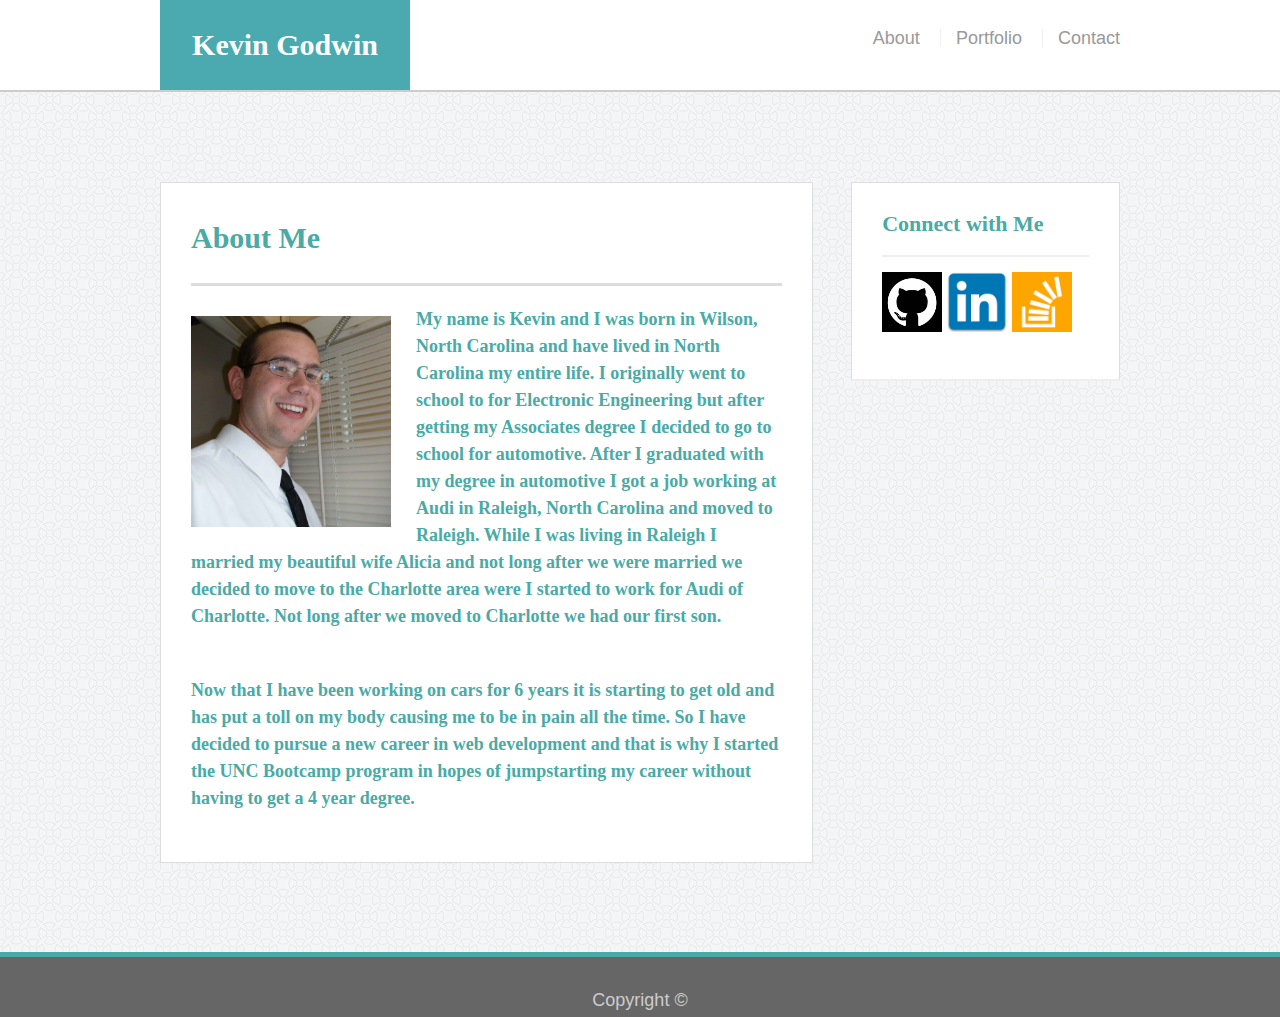
<file: index.html>
<!DOCTYPE html>
<html lang="en">
<head>
    <meta charset="UTF-8">
    <meta name="viewport" content="width=device-width, initial-scale=1.0">
    <meta http-equiv="X-UA-Compatible" content="ie=edge">
    <link rel = "stylesheet" type = "text/css" href = "./assets/css/reset.css">
    <link rel = "stylesheet" type = "text/css" href = "./assets/css/style.css">
    <title>About Me</title>
</head>
<body>
        <header id = "header">
            <div class = "container">
                <a id = "logo" href = index.html>Kevin Godwin</a>
                    <nav>
                        <a href = index.html>About</a>
                        <a href = portfolio.html>Portfolio</a>
                        <a href = contact.html>Contact</a>
                    </nav>
            </div>
         </header>
         <div id = "main-container" class = "container">
            <section class = "main-section">
                <h1>About Me</h1>
             
                <img src = "./assets/images/profile-pic.jpg" class = "pic" alt = Kevin Godwin>

                <p> 
                    My name is Kevin and I was born in Wilson, North Carolina and have lived in North Carolina my entire life.  I originally went to school to for Electronic Engineering but after
                    getting my Associates degree I decided to go to school for automotive.  After I graduated with my degree in automotive I got a job working at Audi in Raleigh, North Carolina
                    and moved to Raleigh. While I was living in Raleigh I married my beautiful wife Alicia and not long after we were married we decided to move to the Charlotte area were I started to 
                    work for Audi of Charlotte. Not long after we moved to Charlotte we had our first son. 
                </p>
                    <br/>
                    
                <p>
                    Now that I have been working on cars for 6 years it is starting to get old and has put a toll on my body causing me to be in pain all the time.  So I have decided to pursue a new
                    career in web development and that is why I started the UNC Bootcamp program in hopes of jumpstarting my career without having to get a 4 year degree.
                </p>
            </section>       
            <section class = "sidebar">
            
                        <h3>Connect with Me</h3>
                    
                        <div class = "social">
                            <img class = "git" src = "./assets/images/github.png" alt = Github logo style = "width:60px; height:60px">
                            <img class = "linkedin" src = "./assets/images/linkedin.png" alt = Linkedin logo style = "width:60px; height:60px">
                            <img class = "stack" src = "./assets/images/stackoverflow.png" alt = stackoverflow logo style = "width:60px; height:60px">
                        </div>
                        <br/>
                    
                    </div>
            </section>
        </div>

    <footer>
        <div class = "container">
            Copyright &copy;
        </div>
    </footer>
</body>
</html>
</file>
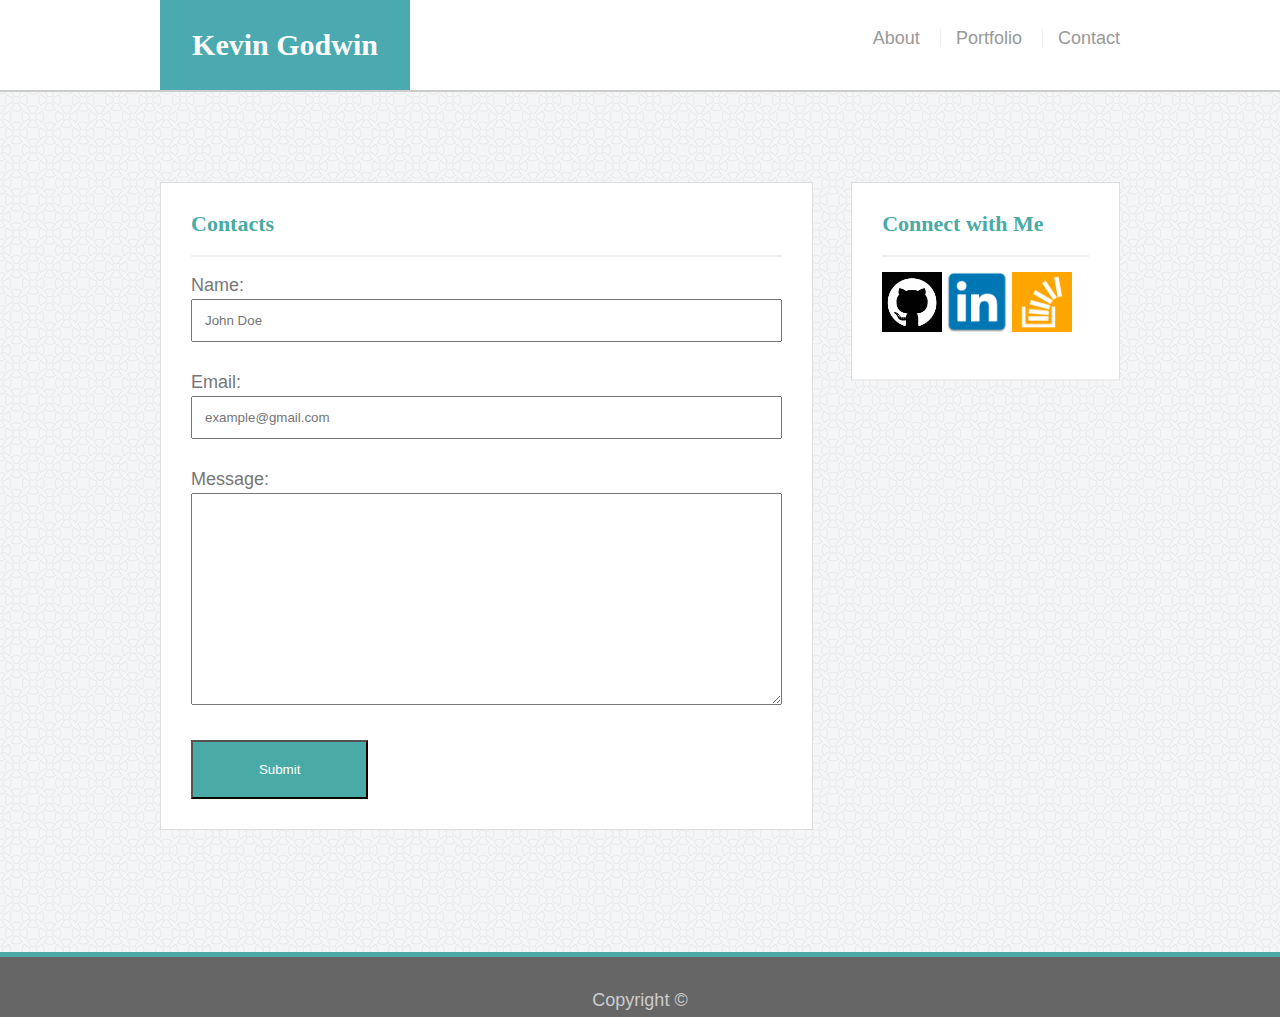
<file: contact.html>
<!DOCTYPE html>
<html lang="en">
<head>
    <meta charset="UTF-8">
    <meta name="viewport" content="width=device-width, initial-scale=1.0">
    <meta http-equiv="X-UA-Compatible" content="ie=edge">
    <link rel = "stylesheet" type = "text/css" href = "./assets/css/reset.css">
    <link rel = "stylesheet" type = "text/css" href = "./assets/css/style.css">
    <title>About Me</title>
</head>
<body>
     <header id = "header">
        <div class = "container">
            <a id = "logo" href = index.html>Kevin Godwin</a>
                    <nav>
                        <a href = index.html>About</a>
                        <a href = portfolio.html>Portfolio</a>
                        <a href = contact.html>Contact</a>
                    </nav>
            </div>
        </header>
        <div class ="wrapper">
        <div id = "main-container" class = "container">
            <section class = "main-section">
                <h2>Contacts</h2>
                    
                <form>
                     Name:
                    <br>
                    <input type = "text" placeholder = "John Doe">
                    <br><br>
                    Email:
                    <br>
                    <input type = "text" placeholder = "example@gmail.com">
                    <br><br>
                    Message:
                    <br>
                    <textarea rows= "10"></textarea>
                    <br><br>
                    <input type="submit" value="Submit">
                </form>
                  
            </section>
               
        <section class = "sidebar">
            <div class = "connect">
                    <h3>Connect with Me</h3>
                    <div class = "social">
                        <img class = "git" src = "./assets/images/github.png" alt = Github logo style = "width:60px; height:60px">
                        <img class = "linkedin" src = "./assets/images/linkedin.png" alt = Linkedin logo style = "width:60px; height:60px">
                        <img class = "stack" src = "./assets/images/stackoverflow.png" alt = stackoverflow logo style = "width:60px; height:60px">
                    </div>
                    <br/>
                
                </div>
        </section>
    
    </div>
</div>
    <footer>
        <div class = "container">
            Copyright &copy;
        </div>
    </footer>

</body>
</html>
</file>
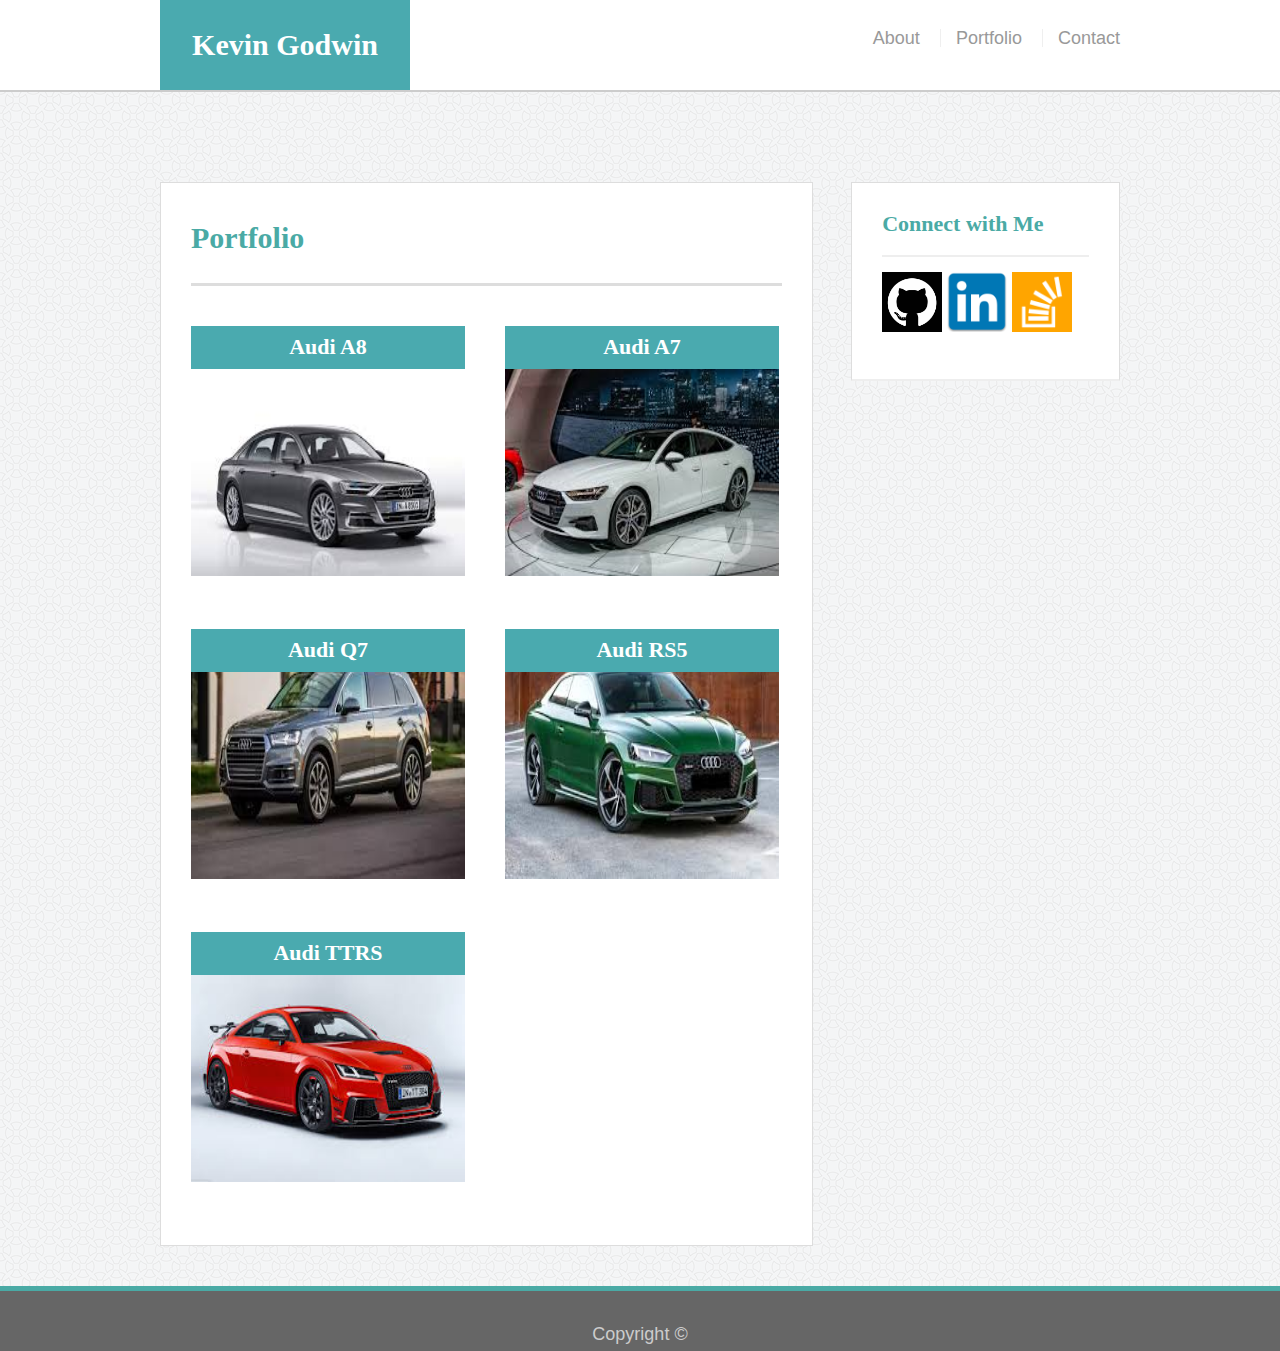
<file: portfolio.html>
<!DOCTYPE html>
<html lang="en">
<head>
    <meta charset="UTF-8">
    <meta name="viewport" content="width=device-width, initial-scale=1.0">
    <meta http-equiv="X-UA-Compatible" content="ie=edge">
    <link rel = "stylesheet" type = "text/css" href = "./assets/css/reset.css">
    <link rel = "stylesheet" type = "text/css" href = "./assets/css/style.css">
    <title>About Me</title>
</head>
<body>
    <header id = "header">
        <div class = "container">
            <a id = "logo" href = index.html>Kevin Godwin</a>
                <nav>
                    <a href = index.html>About</a>
                    <a href = portfolio.html>Portfolio</a>
                    <a href = contact.html>Contact</a>
                </nav>
        </div>
    </header>

            <div id = "main-container" class = "container">
               <section class = "main-section">
                    <h1>Portfolio</h1>
                    
                    <div class = "images">
                        <img  src = "./assets/images/audia8.jpg" alt = Audi A8 style = "width: 100%; height: 250px">
                        <h3>Audi A8</h3>
                    </div>
                    
                    <div class = "images">
                        <img  src = "./assets/images/a7.png" alt = Audi A8 style = "width: 100%; height: 250px">
                        <h3>Audi A7</h3>
                    </div>
                  
                    <div class = "images">
                        <img  src = "./assets/images/q7.jpg" alt = Audi A8 style = "width: 100%; height: 250px">
                        <h3>Audi Q7</h3>
                    </div>
              
                    <div class = "images">
                        <img  src = "./assets/images/rs5.jpg" alt = Audi A8 style = "width: 100%; height: 250px">
                        <h3>Audi RS5</h3>
                    </div>
                
                    <div class = "images">
                        <img  src = "./assets/images/ttrs.jpg" alt = Audi A8 style ="width: 100%; height: 250px">
                        <h3>Audi TTRS</h3>
                    </div>
        
                </section>
                <section class = "sidebar">
                    <div class = "connect">
                        <h3>Connect with Me</h3>
                        
                        <div class = "social">
                            <img class = "git" src = "./assets/images/github.png" alt = Github logo style = "width:60px; height:60px">
                            <img class = "linkedin" src = "./assets/images/linkedin.png" alt = Linkedin logo style = "width:60px; height:60px">
                            <img class = "stack" src = "./assets/images/stackoverflow.png" alt = stackoverflow logo style = "width:60px; height:60px">
                        </div>
                            <br/>        
                    </div>
                </section>
            </div>
    <footer>
        <div class = "container">
            Copyright &copy;
        </div>   
    </footer>
</body>
</html>
</file>
<file: assets/css/style.css>
*{
    box-sizing: border-box;
    margin: 0;
}
body{
    background-image: url(../images/circles-light.png);
    font-size: 18px;
    line-height: 150%;
    font-family: 'Arial', 'Helvetica Neue', Helvetica, sans-serif;
    color: #777;
    
}
.container{
    width: 100%;
    max-width: 960px;
    margin: 0 auto;
    clear: both;
    min-height: 100%;
}
h1, h2, h3, p {
    margin-bottom: 20px;
}
h1, h2, h3, p {
    font-family: 'Georgia', Times, Times New Roman, serif;
    font-weight: 700;
    color: #4aaaa5;
}
h1 {
    font-size: 30px;
    line-height: 50px;
    border-bottom: 3px solid #ddd;
    padding-bottom: 20px;
}
h2, h3 {
    font-size: 22px;
}

#header{
    background: #fff;
    margin: 0 0 30px;
    z-index: 99;
    color: #777;
    overflow: auto;
    border-bottom: 2px solid #ccc;
    position: static;
    width: 100%;
}

#logo{
    width: 250px;
    height: 90px;
    background: #4aaaaf;
    float: left;
    font-family: 'Georgia', Times, Times New Roman, serif;
    text-align: center;
    font-weight: 700;
    font-size: 30px;
    text-decoration: none;
    color: #fff;
    line-height: 90px;
}
nav{
    float: right;
    margin-top: 25px;
}

nav a{
    color: #999;
    text-decoration: none;
    margin-left: 15px;
    display: inline-block;
    border-left: 1px solid #efefef;
    padding-left: 15px;
    line-height: 18px;
}
nav a:first-child{
    border-left: 0 none;

}
#main-container{
    padding-top: 60px;
    min-height: calc(100vh - 70px);
      

}
.main-section{
    background: #fff;
    padding: 30px;
    margin: 0 0 40px 0;
    width: 68%;
    float: left;
    border: 1px solid #ddd;
}
.sidebar{
    background: #fff;
    padding: 30px;
    width: 28%;
    float: right;
    border: 1px solid #ddd;
    margin-bottom: 20px;

}
h3, .sidebar, h2{
    border-bottom: 2px solid #eee;
    padding-bottom: 20px;
    margin-bottom: 15px;
    line-height: 22px;
}

footer{
    background-color: #666;
    color: #fff;
    padding: 30px 0;
    clear: both;
    border-top: 5px solid #4aaaa5;
    color: #ccc;
    text-align: center;
    height: 50px;

}
.pic{
    width: 200px;
    height: auto;
    margin-top: 10px;
    float: left;
    margin-right: 25px;
}
.images{
    width: 274px;
    overflow: auto;
    position: relative;
    float: left;
    margin: 20px 0 25px;
}
.images:nth-child(even){
    margin-right: 40px;
}
.images img{
    width: 100%;
    border: 0 none;
    
}
.images h3{
    border-bottom: 0;
    background: #4aaaaf;
    color: #fff;
    text-align: center;
    position: absolute;
    bottom: 200px;
    padding: 10px;
    width: 100%;
    line-height: 25px;
    
}
.social:last-child{
    margin-right: 0;
    
}
input[type=text]{
    width: 100%;
    padding: 12px;
    box-sizing: border-box;

}
textarea{
    width: 100%;
    padding: 30px;
    box-sizing: border-box;
}
input[type=submit]{
    width: 30%;
    padding: 20px;
    background-color: #4aaaa5;
    color: #ffffff;
}


  @media screen and (max-width: 768px){
      .container{
        
          max-width: 740px;
         
      }
      .main-section{
          width: 100%;
          margin: 0 auto;
          margin-top: -40px;
      }
      .sidebar{
          width: 100%;
          margin: 0 auto;
          margin-top: 20px;
          margin-bottom: 20px;

  }
}
  @media screen and (max-width: 640px){
    #header{
        width: 100%;
        margin: 0 auto;
        overflow: hidden;
    }
    #logo{
        width: 100%;
        
        
        
    }
    .pic{
        clear: both;
        width: 100%;
        height: auto;
        margin-bottom: 10px;


    }
    .images{
        clear: both;
        width: 100%;
        height: auto;
        margin-bottom: 10px;
 
    }
    nav{
        clear: both;
        margin: 0 auto;
        position: relative;
        right: 30%;
    }
    .main-section{
        clear: both;
        width: 100%;
        margin: 0 auto;
        margin-top: -40px;
    
    } 
    .sidebar{
        clear: both;
        width: 100%;
        margin: 0 auto;
        margin-top: 15px;
        margin-bottom: 15px;
        

  }
}
</file>
